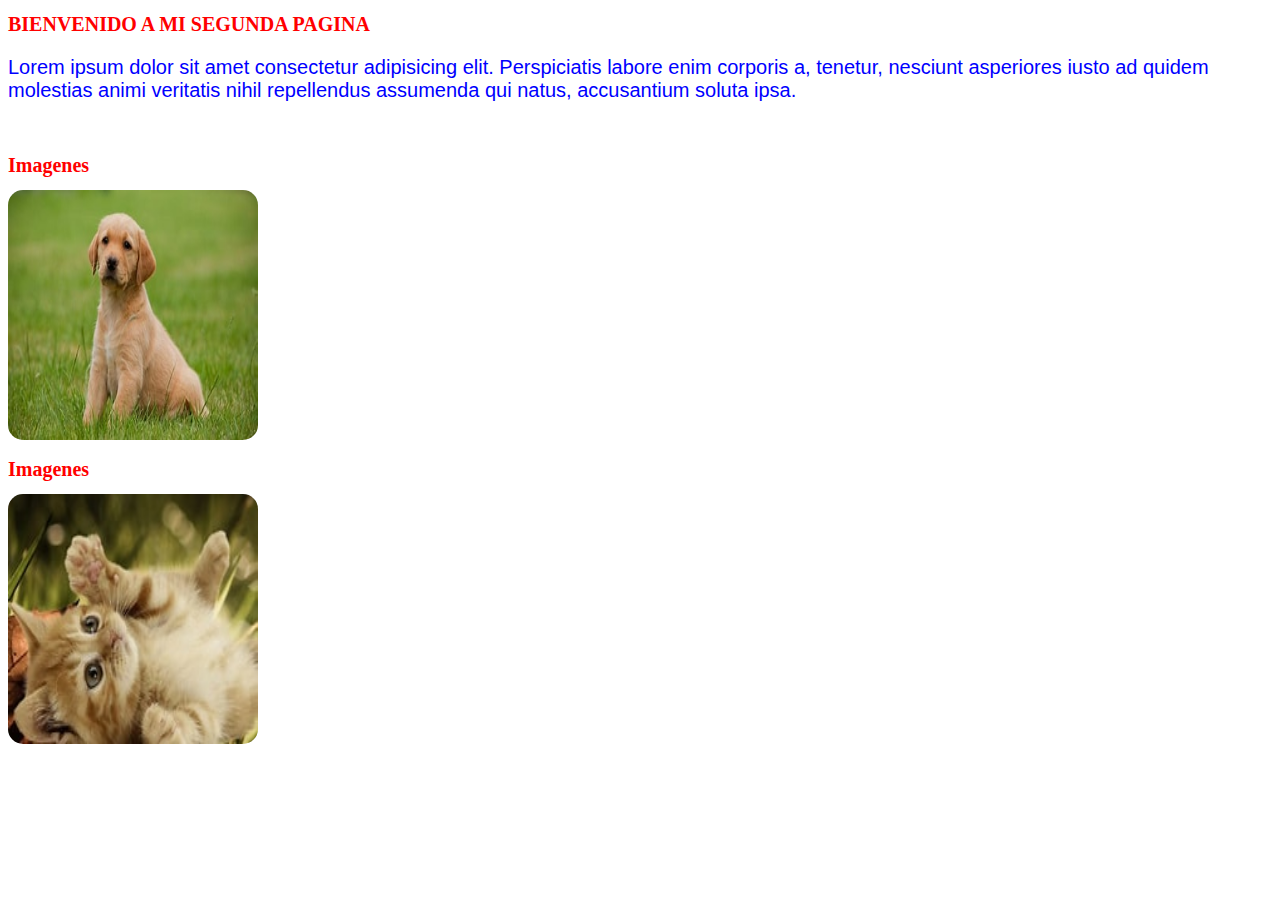
<file: index.html>
<!DOCTYPE html>
<html lang="en">
<head>
    <meta charset="UTF-8">
    <meta name="viewport" content="width=device-width, initial-scale=1.0">
    <link rel="stylesheet" href="estilos.css">
    <title>2DA pagina</title>
</head>
<body>
    <h1>BIENVENIDO A MI SEGUNDA PAGINA</h1>
    <main>
        <p class="parrafo-principal">
            Lorem ipsum dolor sit amet consectetur 
            adipisicing elit. Perspiciatis labore 
            enim corporis a, tenetur, nesciunt asperiores
             iusto ad quidem molestias animi veritatis 
             nihil repellendus assumenda qui natus,
              accusantium soluta ipsa.
        </p>
        <br>
<h1>Imagenes</h1>
        <img
        class="imagenes"
        src="./image/PERRO.jpg"
        alt="PERRO">

<h1>Imagenes</h1>
        <img 
        class="imagenes"
        src="./image/GATITO.jpg"
        alt="GATITO">
    </main>
</body>
</html>
</file>
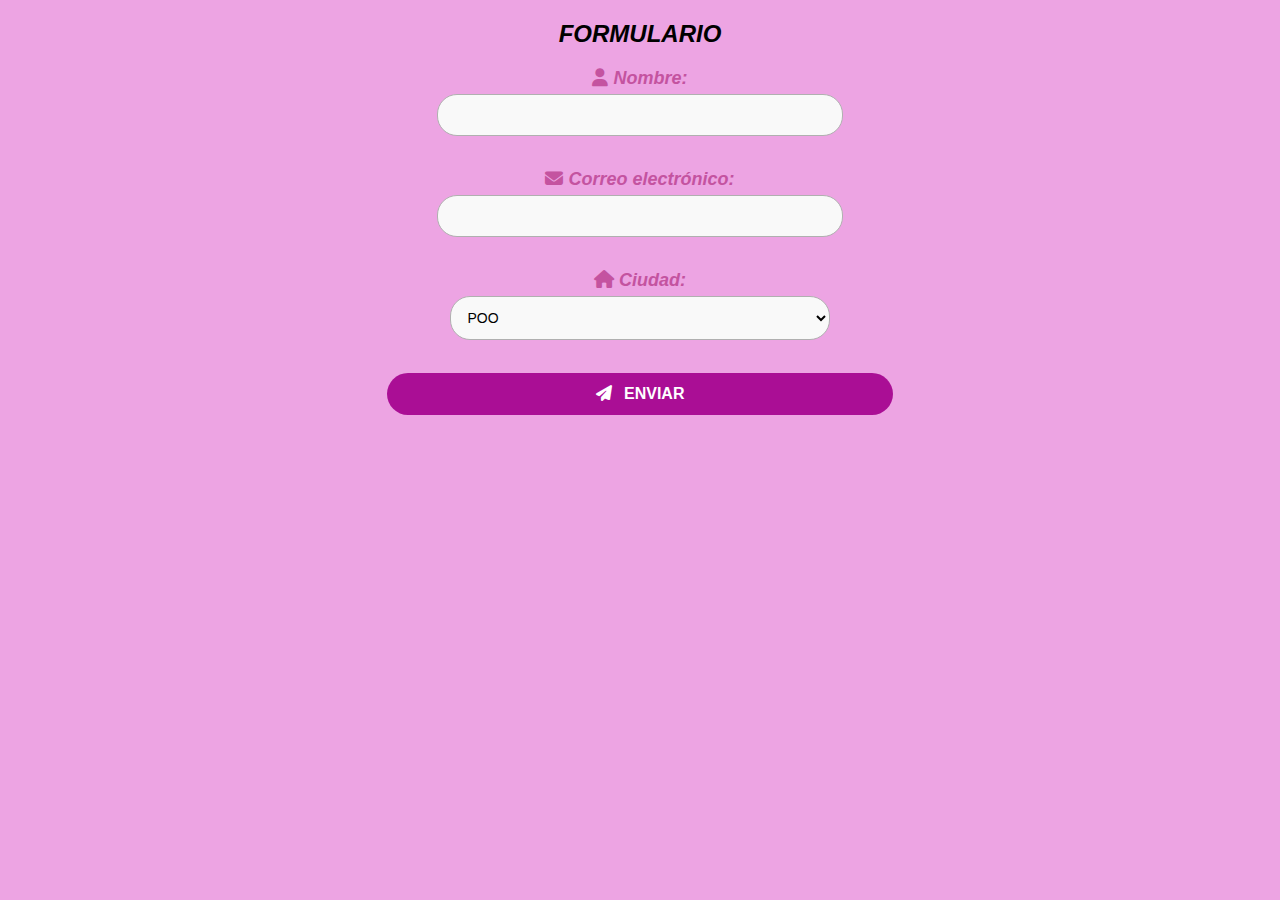
<file: 6 EjercicioFormulario/index.html>
<!DOCTYPE html>
<html lang="en">
<head>
      <link rel="stylesheet" href="https://cdnjs.cloudflare.com/ajax/libs/font-awesome/5.15.4/css/all.min.css">
    <meta charset="UTF-8">
    <meta name="viewport" content="width=device-width, initial-scale=1.0">
    <title>FORMULARIO</title>
    <link rel="stylesheet" href="estilos.css">
</head>
<body>

   <h2> FORMULARIO</h2>




        <link rel="stylesheet" href="https://cdnjs.cloudflare.com/ajax/libs/font-awesome/6.4.2/css/all.min.css">
        <label for="name"><i class="fa-solid fa-user"></i> Nombre:</label>
        <input type="text" id="name" name="name" required><br><br>


    <link rel="stylesheet" href="https://cdnjs.cloudflare.com/ajax/libs/font-awesome/6.4.2/css/all.min.css">
    <label for="email"><i class="fa-solid fa-envelope"></i> Correo electrónico:</label>
    <input type="email" id="email" name="email" required><br><br>

    <link rel="stylesheet" href="https://cdnjs.cloudflare.com/ajax/libs/font-awesome/6.4.2/css/all.min.css">
    <label for="city"><i class="fa-solid fa-house"></i> Ciudad:</label>
    <select id="city" name="city">
        <option value="POO">POO</option>
        <option value="IA">IA</option>
       


    </select><br><br>

    <link rel="stylesheet" href="https://cdnjs.cloudflare.com/ajax/libs/font-awesome/6.4.2/css/all.min.css">
    <button type="submit">
        <i class="fa-solid fa-paper-plane"></i> ENVIAR
    </button>

    
</form>
</body>
</html>
</file>
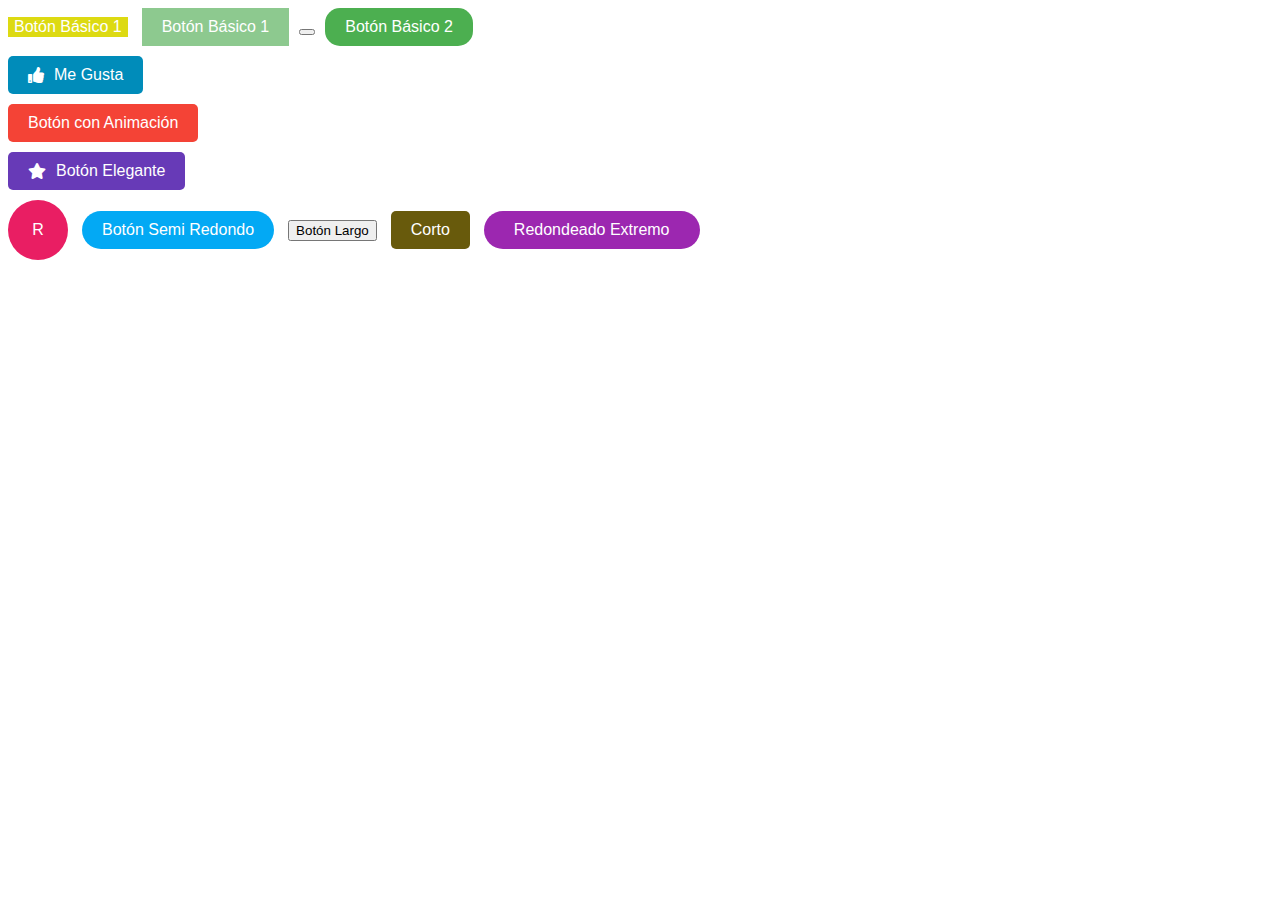
<file: indexbotnes/index.html>
<!DOCTYPE html>
<html lang="en">
<head>
    <link rel="stylesheet" href="https://cdnjs.cloudflare.com/ajax/libs/font-awesome/5.15.4/css/all.min.css">
    <meta charset="UTF-8">
<meta name="viewport" content="width=device-width, initial-scale=1.0"> 
<link rel="stylesheet" href="./estilo.css">
<title>"Botones"</title> 
</head> 
<body> 
    <button class="basic-button-p">Botón Básico 1</button>
<button class="basic-button-">Botón Básico 1<button>
<button class="basic-button">Botón Básico 2</button>
<button class="icon-button"><i class="fas fa-thumbs-up"></i> Me Gusta</button>
<button class="animated-button">Botón con Animación</button>
<button class="fancy-button"><i class="fas fa-star"></i> Botón Elegante</button>
<button class="round-button">R</button>
<button class="semi-round-button">Botón Semi Redondo</button>
<button class="Long-button">Botón Largo</button>
<button class="short-button">Corto</button>
<button class="extreme-round-button">Redondeado Extremo</button>

</main>
</body>
</html>
</file>
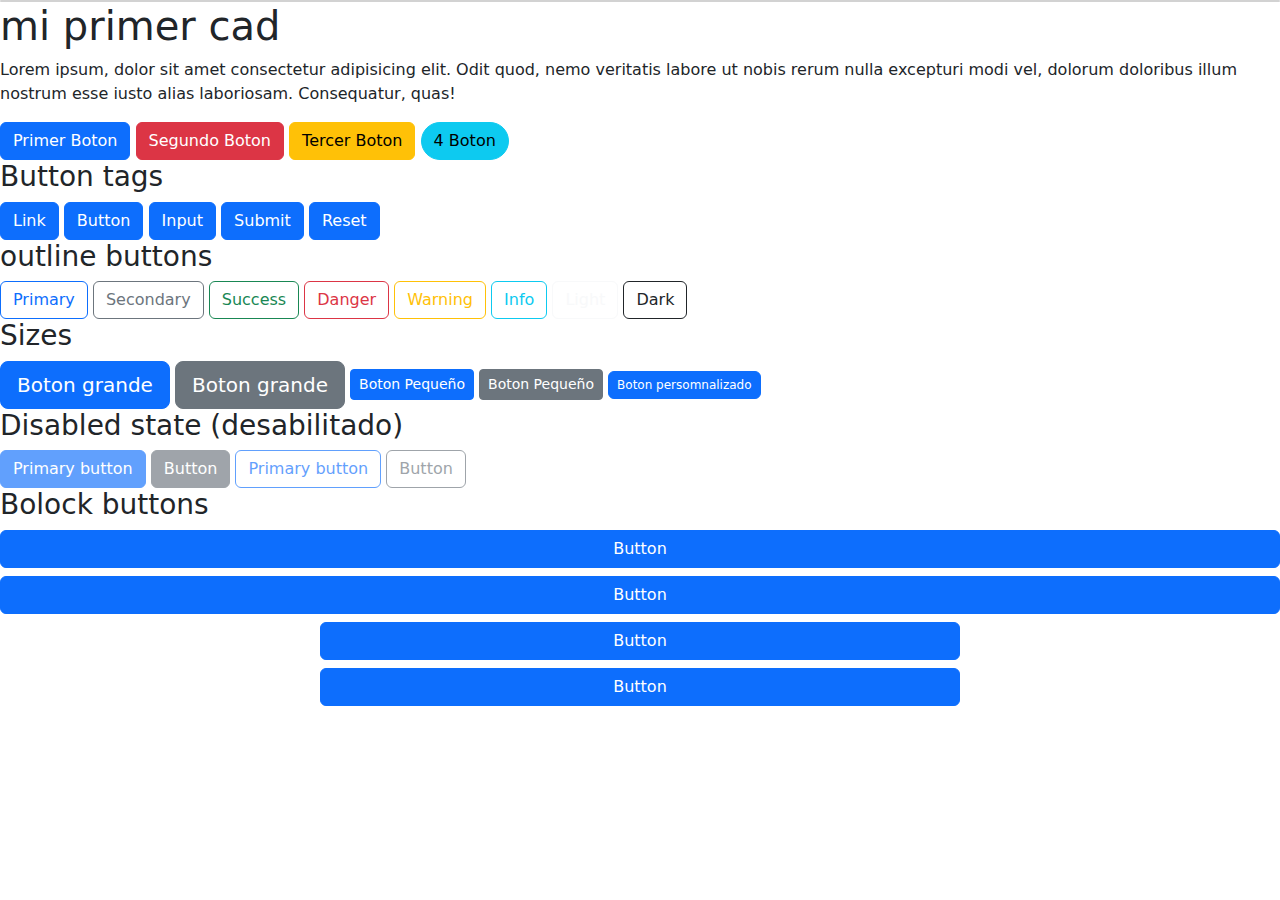
<file: indexbotnes/4-EjercicioBootstrap/index.html>
<!DOCTYPE html>
<html lang="en">
<head>
    <meta charset="UTF-8">
    <meta name="viewport" content="width=device-width, initial-scale=1.0">
    <!-- Bootstrap -->
    <link href="https://cdn.jsdelivr.net/npm/bootstrap@5.3.3/dist/css/bootstrap.min.css" rel="stylesheet" integrity="sha384-QWTKZyjpPEjISv5WaRU9OFeRpok6YctnYmDr5pNlyT2bRjXh0JMhjY6hW+ALEwIH" crossorigin="anonymous">
    <title>Botones Bootstrap</title>
</head>
<body>
    <div class="container"></div>
    <div class="card"></div>
    <h1>mi primer cad</h1>
    <p>Lorem ipsum, dolor sit amet consectetur adipisicing elit. Odit quod, nemo veritatis labore ut nobis rerum nulla excepturi modi vel, dolorum doloribus illum nostrum esse iusto alias laboriosam. Consequatur, quas!</p>
    <button class="btn btn-primary">Primer Boton</button>
    <button class="btn btn-danger">Segundo Boton</button>
    <button class="btn btn-warning">Tercer Boton</button>
    <button style="border-radius: 25px;" class="btn btn-info">4 Boton </button>

<h3> Button tags</h3>
    <a class="btn btn-primary" href="#" role="button">Link</a>
    <button class="btn btn-primary" type="submit">Button</button>
    <input class="btn btn-primary" type="button" value="Input">
    <input class="btn btn-primary" type="submit" value="Submit">
    <input class="btn btn-primary" type="reset" value="Reset">
    </div>

    <h3> outline buttons</h3>
    <button  class="btn btn-outline-primary">Primary</button>
    <button  class="btn btn-outline-secondary">Secondary</button>
    <button  class="btn btn-outline-success">Success</button>
    <button  class="btn btn-outline-danger">Danger</button>
    <button  class="btn btn-outline-warning">Warning</button>
    <button class="btn btn-outline-info">Info</button>
    <button  class="btn btn-outline-light">Light</button>
    <button  class="btn btn-outline-dark">Dark</button>
    <h3>Sizes</h3>
    <button  class="btn btn-primary btn-lg"> Boton grande</button>
    <button  class="btn btn-secondary btn-lg">Boton grande</button>
    
    <button  class="btn btn-primary btn-sm"> Boton Pequeño</button>
    <button  class="btn btn-secondary btn-sm">Boton Pequeño</button>
    <button  class="btn btn-primary"
        style="--bs-btn-padding-y: .25rem; --bs-btn-padding-x: .5rem; --bs-btn-font-size: .75rem;">
  Boton persomnalizado
</button>


<h3> Disabled state (desabilitado) </h3>
<button class="btn btn-primary" disabled>Primary button</button>
<button class="btn btn-secondary" disabled>Button</button>
<button class="btn btn-outline-primary" disabled>Primary button</button>
<button class="btn btn-outline-secondary" disabled>Button</button>

<h3>Bolock buttons</h3>
<div class="d-grid gap-2">
    <button class="btn btn-primary" >Button</button>
    <button class="btn btn-primary">Button</button>
  </div>
  <h3> </h3>

  <div class="d-grid gap-2 col-6 mx-auto">
    <button class="btn btn-primary" >Button</button>
    <button class="btn btn-primary" >Button</button>
  </div>
  <!-- Script Bootstrap -->
<script src="https://cdn.jsdelivr.net/npm/bootstrap@5.3.3/dist/js/bootstrap.bundle.min.js" integrity="sha384-YvpcrYf0tY3lHB60NNkmXc5s9fDVZLESaAA55NDzOxhy9GkcIdslK1eN7N6jIeHz" crossorigin="anonymous"></script>
</body>
</html>
</file>
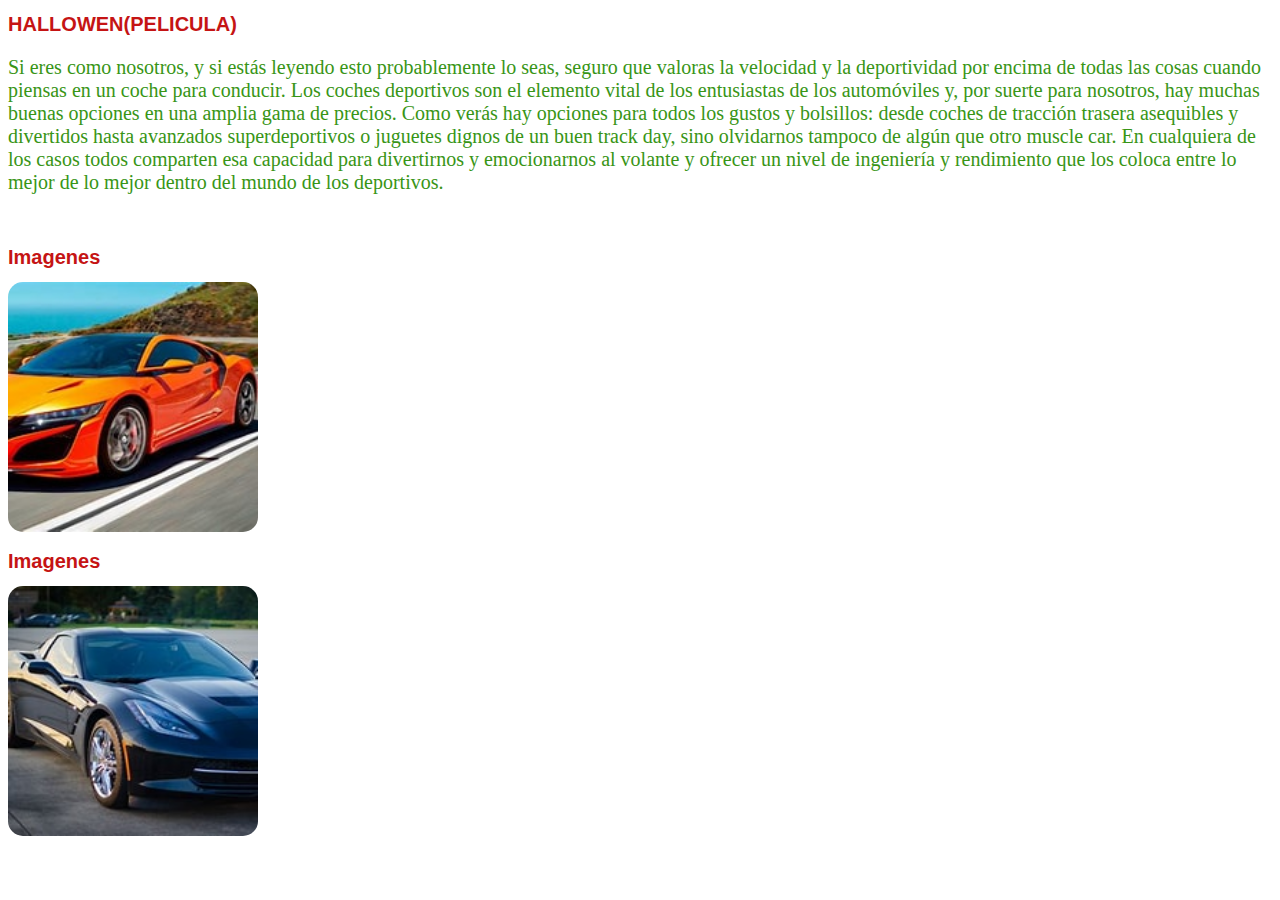
<file: pagina2.html>
<!DOCTYPE html>
<html lang="en">
<head>
    <meta charset="UTF-8">
    <meta name="viewport" content="width=device-width, initial-scale=1.0">
    <link rel="stylesheet" href="estilos1.css">
    <title>2DA pagina</title>
</head>
<body>
    <h1>HALLOWEN(PELICULA)</h1>
    <main>
        <p class="parrafo-principal">
            Si eres como nosotros, y si estás leyendo esto probablemente lo seas, seguro que valoras la velocidad y la deportividad por encima de todas las cosas cuando piensas en un coche para conducir. Los coches deportivos son el elemento vital de los entusiastas de los automóviles y, por suerte para nosotros, hay muchas buenas opciones en una amplia gama de precios.

Como verás hay opciones para todos los gustos y bolsillos: desde coches de tracción trasera asequibles y divertidos hasta avanzados superdeportivos o juguetes dignos de un buen track day, sino olvidarnos tampoco de algún que otro muscle car. En cualquiera de los casos todos comparten esa capacidad para divertirnos y emocionarnos al volante y ofrecer un nivel de ingeniería y rendimiento que los coloca entre lo mejor de lo mejor dentro del mundo de los deportivos.
        </p>
        <br>
<h1>Imagenes</h1>
        <img
        class="imagenes"
        src="./image/CARRO.jpg"
        alt="CARRO">

<h1>Imagenes</h1>
        <img 
        class="imagenes"
        src="./image/CARRO2.jpg"
        alt="CARRO2">
    </main>
</body>
</html>
</file>
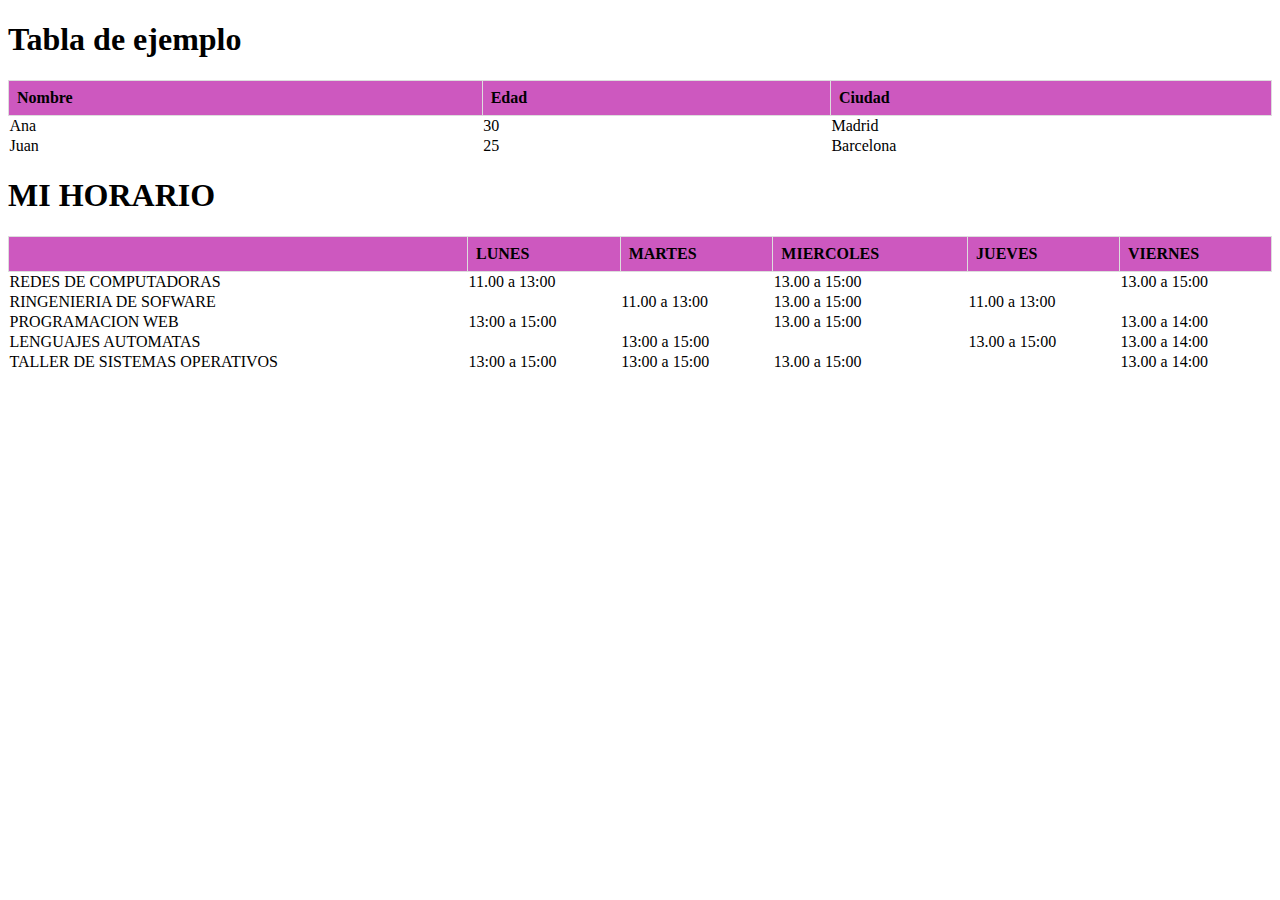
<file: tabla.html>
<!DOCTYPE html>
<html lang="en">
<head>
    <meta charset="UTF-8">
    <meta name="viewport" content="width=device-width, initial-scale=1.0">
    <link rel="stylesheet" href="estilos4.css">
    <body>

    <h1>Tabla de ejemplo</h1>
    
     <table>
    
    <tr>
    
    <th>Nombre</th>
   
    <th>Edad</th>
   
    <th>Ciudad</th>
    
    </tr>
    
     <tr>
    
    <td>Ana</td>
     <td>30</td>
    
    <td>Madrid</td>
    
   </tr>
    
    <tr>

    <td>Juan</td>
        
    <td>25</td>

    <td>Barcelona</td>
    
    </tr>    
    </table>
    
     </body>

     <h1>MI HORARIO</h1>
    
     <table>
    
    <tr>
        <th></th>
    <th>LUNES</th>
   
    <th>MARTES</th>
   
    <th>MIERCOLES</th>

    <th>JUEVES</th>
   
    <th>VIERNES</th>
   
    
    </tr>
    
     <tr>
    
    <td>REDES DE COMPUTADORAS</td>
    <td>11.00 a 13:00</td>
    <td></td>
    <td>13.00 a 15:00</td>
    <td></td>
    <td>13.00 a 15:00</td>
    

    
   
    
   </tr>
    
    <tr>

        <td>RINGENIERIA DE SOFWARE</td>
        <td></td>
        <td>11.00 a 13:00</td>
        <td>13.00 a 15:00</td>
        <td>11.00 a 13:00</td>
        <td></td>
    
    </tr>    

    <tr>
    
        <td>PROGRAMACION WEB</td>
        <td>13:00 a 15:00</td>
        <td></td>
        <td>13.00 a 15:00</td>
        <td></td>
        <td>13.00 a 14:00</td>
        
    
        
       
        
       </tr>

       <tr>
    
        <td>LENGUAJES AUTOMATAS</td>
        <td></td>
        <td>13:00 a 15:00</td>
        <td></td>
        <td>13.00 a 15:00</td>
        <td>13.00 a 14:00</td>
        
    
        
       
        
       </tr>

       <tr>
    
        <td>TALLER DE SISTEMAS OPERATIVOS</td>
        <td>13:00 a 15:00</td>
        <td>13:00 a 15:00</td>
        <td>13.00 a 15:00</td>
        <td></td>
        <td>13.00 a 14:00</td>
        
    
        
       
        
       </tr>
    </table>
    
     </body>
</file>
<file: estilos.css>
h1{
    font-family: 'Times New Roman', Times, serif;
    font-size: 20px;
    color: red;

}

.parrafo-principal{
    font-family: 'Segoe UI', Tahoma, Geneva, Verdana, sans-serif;
    font-size: 20px;
    color: blue;
}

.imagenes{
    width: 250px;
    height: 250px;
    border-radius: 15px;
}
</file>
<file: 6 EjercicioFormulario/estilos.css>
body {
    font-family: "Poppins", sans-serif; /* Corregido */
    font-style: italic; /* Ahora el texto es cursivo */
    background-color: #eda4e3;
    text-align: center;
}

h1 {
    font-size: 18px;
    color: #a66fdd;
    font-weight: 600;
   
}


form {
    background: white;
    padding: 25px;
    border-radius: 10px;
    width: 300px; /* Aumentar el ancho */
    margin: auto; /* Centrar */
    box-shadow: 0px 4px 10px rgba(161, 29, 29, 0.2);
}


label {
    font-size: 18px;
    font-weight: 600;
    color: #c453a0;
    display: block;
    margin-top: 10px; /* Corregido */
}

input, select {
    padding: 12px;
    margin: 5px 0;
    width: 30%;
    border-radius: 20px; /* Más redondeado */
    border: 1px solid #b0b0b0;
    background-color: #f9f9f9;
    font-size: 14px;
}

button {
    background-color: #aa0e95;
    color: white;
    font-size: 16px;
    font-weight: bold;
    cursor: pointer;
    border-radius: 28px; /* Más redondeado */
    border: none;
    padding: 12px;
    width: 40%; /* Ajustar ancho */
    display: block; /* Para que tome el margen automático */
    margin: 10px auto; /* Centrar horizontalmente */
    transition: background 0.3s;
}
button:hover {
    background-color: #5A189A;
}

button i {
    margin-right: 8px;
}
</file>
<file: indexbotnes/estilo.css>
/* Ejemplo 1 */
.basic-button-p {

    font-size: 16px;
    background-color: #ddda12;
    color: white;
    border: none;
    cursor: pointer;
}

.basic-button- {
    padding: 10px 20px; 
    font-size: 16px; 
    background-color: #8dc98f; 
    color: white; 
    border: none;
    cursor: pointer;
    }

    .basic-button {
        padding: 10px 20px;
        font-size: 16px;
        background-color:#4CAF50;
        color:white;
        border: none;
        border-radius: 15px;
        cursor:pointer;
    }
    
    .basic-button- {
        padding: 10px 20px;
        font-size: 16px;
        background-color:#8dc98f;
        color: white;
        border: none;
        cursor: pointer;
    }
    .basic-button-p {
        font-size: 16px;
        background-color: #ddda12;
        color: white;
        border: none;
        cursor:pointer;
    }
    
    .icon-button {
        padding: 10px 20px;
        font-size: 16px;
        background-color: #008CBA;
        color: white;
        border: none;
        border-radius: 5px;
        cursor: pointer;
        display: flex;
        align-items: center;
    }
        .icon-button i {
        margin-right: 10px;
     }
    
     .animated-button {
        padding: 10px 20px;
        font-size: 16px;
        background-color: #f44336;
        color: white;
        border: none;
        border-radius: 5px;
        cursor: pointer;
        position: relative;
        overflow: hidden;
     }
    .animated-button::after {
        content:"";
        background: #FFF;
        display: block;
        position: absolute;padding-top:300%;padding-left:350%;
        margin-left: -20px !important;
        margin-top: -120%;
        opacity:0;
        transition: all 0.8s;
    }
    .animated-button:active::after {
        padding: 0;margin: 0;opacity: 1;
        transition: 0s;
     }
    
     .fancy-button {
        padding: 10px 20px;
        font-size: 16px;
        background-color:#673AB7;
        color:white;
        border: none;
        border-radius: 5px;
        cursor: pointer;
        display:flex;
        align-items: center;position: relative;overflow: hidden;
    }
    .fancy-button i {
        margin-right: 10px;
    }
        .fancy-button::after {
        content:"";
        background:#FFF;
        display: block;
        position: absolute;padding-top:300%;padding-left: 350%;
        margin-left:-20px !important;
        margin-top:-120%;
        opacity:0;
        transition: all 0.8s;
    }
    .fancy-button:active::after {
        padding: 0;
        margin: 0;
        opacity:1;
        transition: 0s;
    }
    
    .round-button {
        padding: 10px;
        font-size: 16px;
        background-color:#E91E63;
        color: white;
        border: none;
        border-radius: 50%;
        width:60px;
        height:60px;
        cursor: pointer;
    }
    
    .semi-round-button {
        padding: 10px 20px;
        font-size: 16px;
        background-color: #03A9F4;
        color:white;
        border: none;
        border-radius: 20px;
        cursor: pointer;
    }
    /* btn largo */
    .long-button {
        padding: 10px 50px;
        font-size:16px;
        background-color:#FF9800;
        color: white;
        border: none;
        border-radius: 5px;
        cursor: pointer;
    }
    
    .short-button {
        padding: 10px 20px;
        font-size: 16px;
        background-color:#685a0c;
        color: white;
        border:none;
        border-radius: 5px;
        cursor: pointer;
    }
        /* btn redondeado extremos */
        .extreme-round-button {
        padding: 10px 30px;
        font-size:16px;
        background-color: #9C27B0;
        color: white;
        border: none;
        border-radius: 50px;
        cursor: pointer;
    }

    button {
        margin-bottom: 10px; /* Espacio entre botones verticalmente */
        margin-right: 10px; /* Espacio entre botones horizontalmente */
    }
</file>
<file: estilos1.css>
h1{
    font-family: 'Franklin Gothic Medium', 'Arial Narrow', Arial, sans-serif;
    font-size: 20px;
    color: rgb(197, 20, 20);

}

.parrafo-principal{
    font-family:'Times New Roman', Times, serif;
    font-size: 20px;
    color: rgb(56, 149, 22);
}

.imagenes{
    width: 250px;
    height: 250px;
    border-radius: 15px;
}
</file>
<file: estilos4.css>
table {
    width: 100%;
    border-collapse: collapse;
    }
    th, td t {
    border: 1px solid #dddddd;
    padding: 8px; text-align: left;
    }
    th {
    background-color: #cd58bf;
    }
</file>
